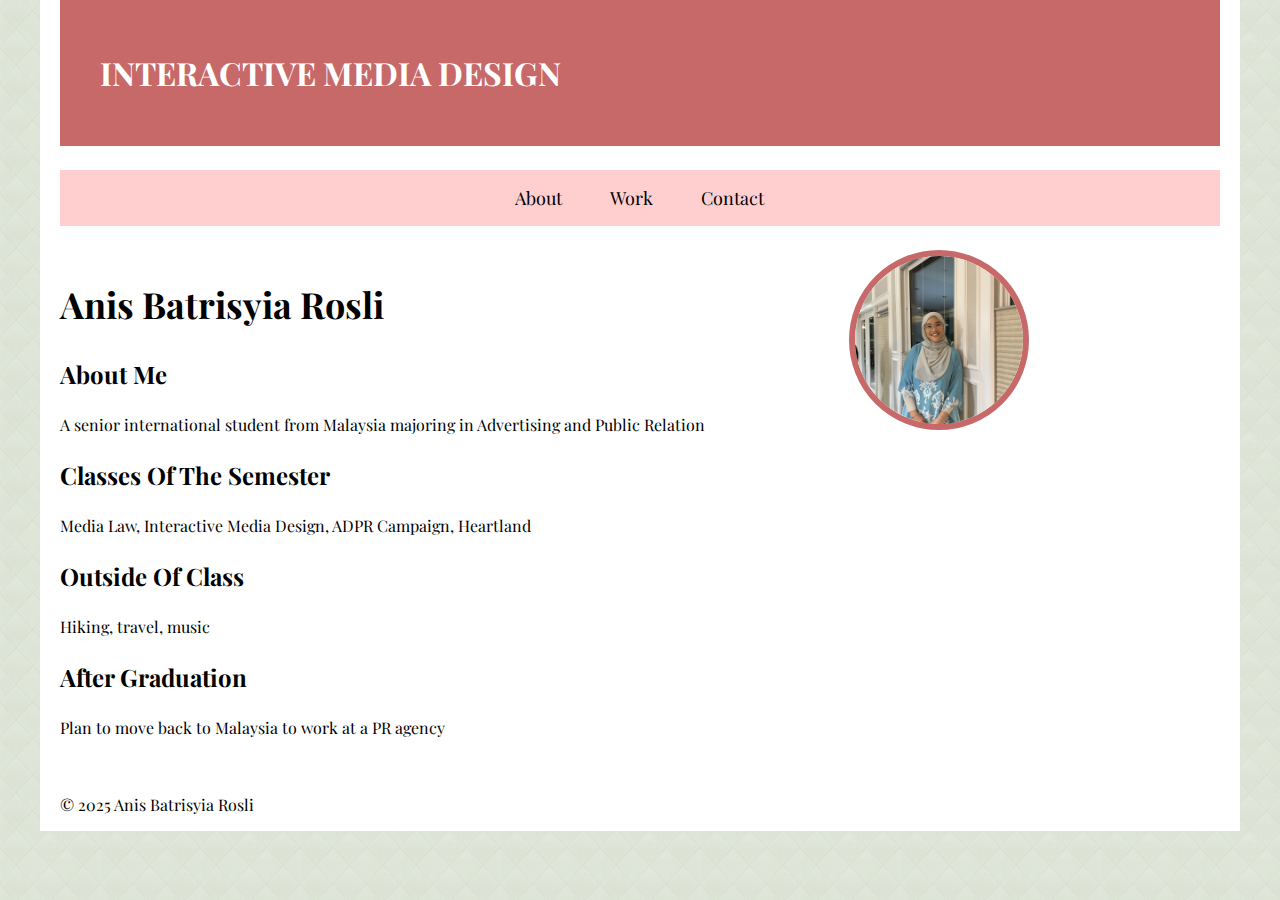
<file: assignments/index.html>
<!doctype html>
<html lang="en">
<head>
    <meta charset="UTF-8">
    <title>Assignments - Anis Batrisyia Rosli</title>
   <link rel="stylesheet" href="css\styles.css">
</head>
<body>

    <div class="container">

<header>
    <h1>Interactive Media Design</h1>
</header> 
<nav>
<ul class="menu-items">
  <li><a href ="index.html">About</a></li>
   <li><a href="work.html">Work</a></li>
    <li><a href="contact.html">Contact</a></li>
</ul> 
</nav>

<section class="col-span-8">
  <h2>Anis Batrisyia Rosli</h2>

  <h3>About Me</h3>
  <p>A senior international student from Malaysia majoring in Advertising and Public Relation</p>

  <h3>Classes Of The Semester</h3>
  <p>Media Law, Interactive Media Design, ADPR Campaign, Heartland</p>

  <h3>Outside Of Class</h3>
  <p>Hiking, travel, music</p>

  <h3>After Graduation</h3>
  <p>Plan to move back to Malaysia to work at a PR agency</p>
</section>

<aside class="col-span-4">
  <img src="image/anisbatrisyiarosli.jpg" alt="Photo of Anis">
</aside>


<footer>
  <p>&copy; 2025 Anis Batrisyia Rosli</p>
</footer>

</div> <!--container closes-->

</body>
</html>
</file>
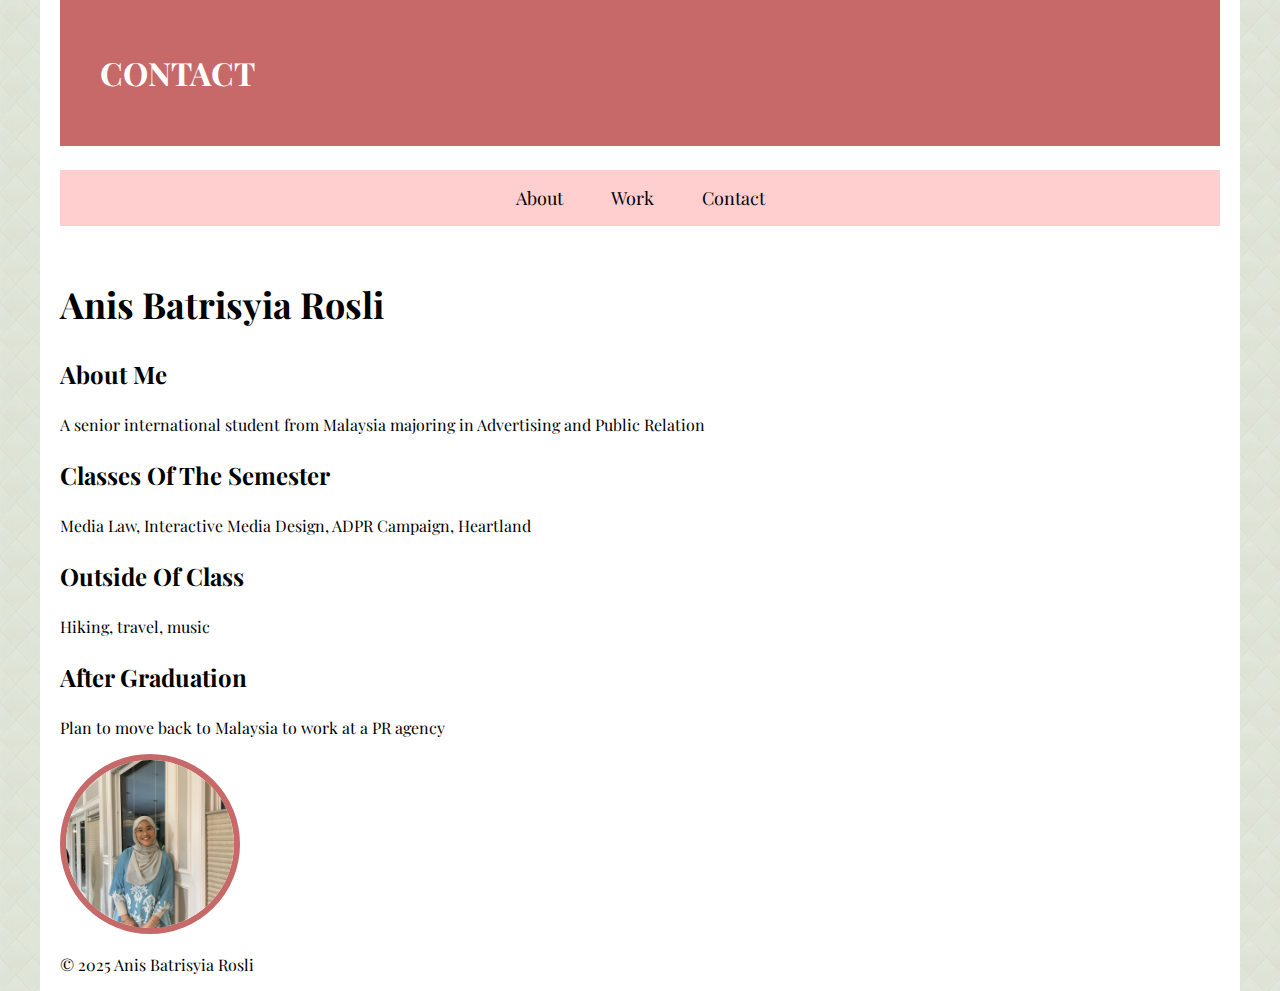
<file: assignments/contact.html>
<!doctype html>
<html lang="en">
<head>
    <meta charset="UTF-8">
    <title>Contact - Anis Batrisyia Rosli</title>
   <link rel="stylesheet" href="css\styles.css">
</head>
<body>

    <div class="container">

<header>
    <h1>Contact</h1>
</header> 

<nav>  
<ul class="menu-items">

  <li><a href ="index.html">About</a></li>
   <li><a href="work.html">Work</a></li>
    <li><a href="contact.html">Contact</a></li>
</ul> 
</nav>

<section> 
  <h2>Anis Batrisyia Rosli</h2>

<main>
    <h3>About Me</h3>
    <p>A senior international student from Malaysia majoring in Advertising and Public Relation</p>

    <h3>Classes Of The Semester</h3>
    <p>Media Law, Interactive Media Design, ADPR Campaign, Heartland</p>

    <h3>Outside Of Class</h3>
    <p>Hiking, travel, music</p>

    <h3>After Graduation</h3>
    <p>Plan to move back to Malaysia to work at a PR agency</p>
</main>
<aside><img src="image/anisbatrisyiarosli.jpg" alt="Photo of Anis">
</aside>
<footer>
  <p>&copy; 2025 Anis Batrisyia Rosli</p>
</footer>

</div>

</body>
</html>
</file>
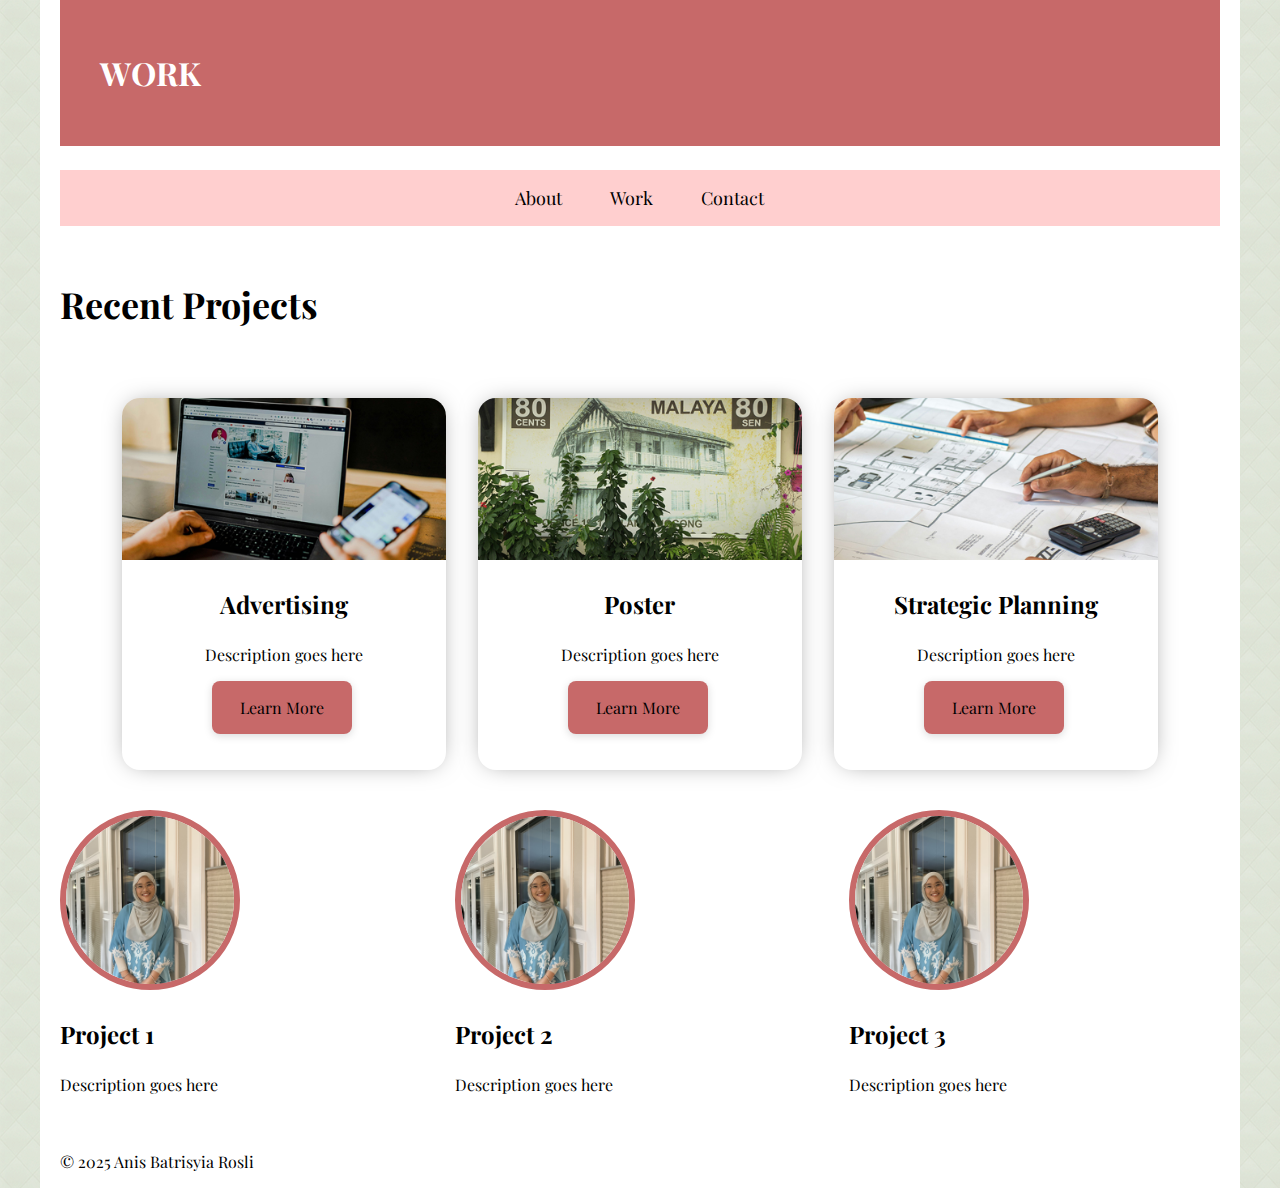
<file: assignments/work.html>
<!doctype html>
<html lang="en">
<head>
    <meta charset="UTF-8">
    <title>Assignments - Anis Batrisyia Rosli</title>
   <link rel="stylesheet" href="css\styles.css">
</head>
<body>

    <div class="container">

<header>
    <h1>Work</h1>
</header> 

<nav>
<ul> 
  <li><a href="index.html">About</a></li>
  <li><a href="work.html">Work</a></li>
   <li><a href="contact.html">Contact</a></li>
</ul> 
</nav>

<section>
  <h2>Recent Projects</h2>
</section>

<!-- Card Section -->

<section class="work-section">
  <div class="card">
  <img src="image/Advertising.jpg" alt="Advertising">
  <h3 class="card-title">Advertising</h3>
  <p class="card-text">Description goes here</p>
  <a class="button" href="https://www.linkedin.com/in/anis-batrisyia-rosli-321719271/" target="_blank">Learn More</a>
  </div>

  <div class="card">
    <img src="image/Poster.jpg" alt="Poster">
    <h3 class="card-title">Poster</h3>
    <p class="card-text">Description goes here</p>
    <a class="button" href="https://www.linkedin.com/in/anis-batrisyia-rosli-321719271/" target="_blank">Learn More</a>
    </div>

    <div class="card">
      <img src="image/Strategic Planning.jpg" alt="Strategic Planning">
      <h3 class="card-title">Strategic Planning</h3>
      <p class="card-text">Description goes here</p>
      <a class="button" href="https://www.linkedin.com/in/anis-batrisyia-rosli-321719271/" target="_blank">Learn More</a>
      </div>
</section>

<section class="col-span-4">
  <img src="image/anisbatrisyiarosli.jpg" alt="Photo of Anis" class="circle">
  <h3>Project 1</h3>
  <p>Description goes here</p>
</section>

<section class="col-span-4">
  <img src="image/anisbatrisyiarosli.jpg" alt="Photo of Anis" class="circle">
  <h3>Project 2</h3>
  <p>Description goes here</p>
</section>

<section class="col-span-4">
  <img src="image/anisbatrisyiarosli.jpg" alt="Photo of Anis" class="circle">
  <h3>Project 3</h3>
  <p>Description goes here</p>
</section>

<!-- End Card Section --> 
 

<footer>
  <p>&copy; 2025 Anis Batrisyia Rosli</p>
</footer>

</div>

</body>
</html>
</file>
